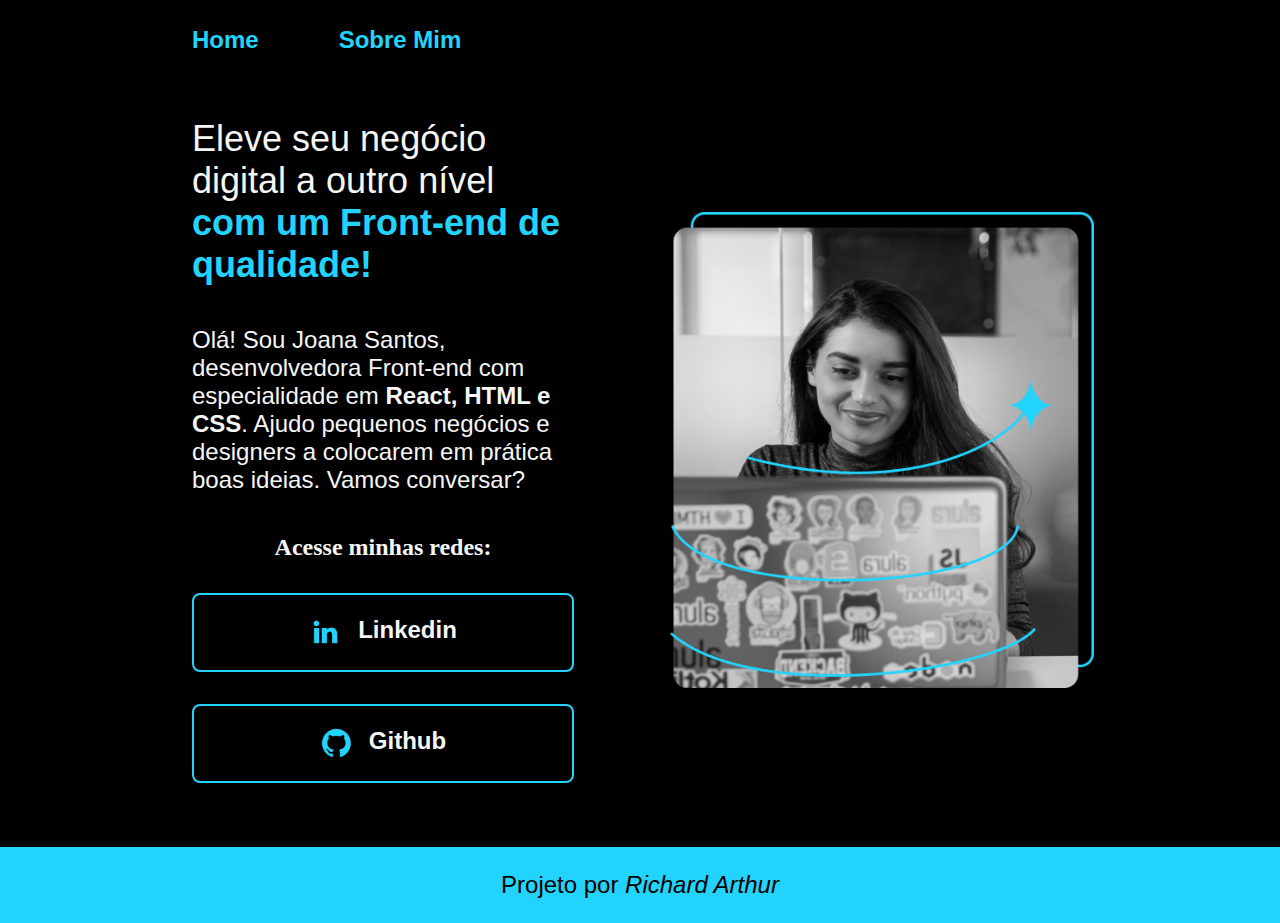
<file: index.html>
<!DOCTYPE html>
    
<html lang="pt-br">

<head>

    <title>Portifolio</title>
    <meta charset="UTF-8"> <!-- definido os caracteres brasileiros -->
    <meta http-equiv="X-UA-Compatiple" content="IE=edge"> <!-- para o site ser compativel com versão recentes do egde -->
    <meta name="viewport" content="width=device-width, initial-scale=1.0"> <!-- para o site se adaptar à telas de diferentes dispositivos -->
    <link rel="stylesheet" href="style.css">

</head>

<body>

    <header class="cabecalho"> <!-- barra superior da pagina que costuma à ter os links de navegações para outras paginas  -->

        <nav class="cabecalho__menu"> <!-- utilizamos a tag "nav" de forma semantica para marcar elementos de navegação -->

            <a class="cabecalho__menu__links" href="index.html">Home</a> <!-- href="" para redirecionar para outra pagina-->
            <a class="cabecalho__menu__links" href="about.html">Sobre Mim</a>

        </nav>

    </header>

    <main class="apresentacao"> <!-- PAI -->
        
        <section class="apresentacao__conteudo"> <!-- para poder aguapar todos esses elementos com apenas um--> <!-- FILHO -->
            <!-- para dar uma class à um filho, usamos o nome do pai e o "__" dois underline e depois o nome do filho -->

            <h1 class="apresentacao__conteudo__titulo">Eleve seu negócio digital a outro nível <strong class="titulo-destaque">com um Front-end de qualidade!</strong></h1>
            <p class="apresentacao__conteudo__texto">Olá! Sou Joana Santos, desenvolvedora Front-end com especialidade em <strong>React, HTML e CSS</strong>. Ajudo pequenos negócios e designers a colocarem em prática boas ideias. Vamos conversar?</p>
            
            <div class="apresentacao__links" >
                <h2 class="apresentação__links__titulo">Acesse minhas redes:</h2>
                
                <!-- Tenho que fazer o icone para o whatsaap depois -->
                <!--<a href="https://wa.me/qr/WLXQK4JIYKGQB1" class="apresentacao__links__botoes">
                <img src="./assets/whatsapp.jpg">    
                Whatsapp</a> --> <!-- como os botões vão ser iguais, vamos colocar eles na mesma classe para não ter que estiliza-los individualmente -->
                
                <a href="" class="apresentacao__links__botoes">
                <img src="linkedin.png"> <!-- podemos e para o resultado que queremos, devemos colocar a imagem dentro do link -->   
                Linkedin</a>
                
                <a href="" class="apresentacao__links__botoes">
                <img src="github.png"> <!-- para a imagem aparecer corretamente no site, devemos incluir a pasta que ela esta com "./nomeDaPasta/" -->    
                Github
                </a>
            </div>

        </section> <!-- assim temos apenas dois elemntos filhos dentro do pai (main)--> <!-- 1 -->

        <img src="Imagem.png" alt="Foto da Joana Santos programando" class="apresentacao__imagem"> <!-- FILHO --> <!-- 2 -->

    </main>

    <footer class="rodape">

        <p> Projeto por <em class="eu"> Richard Arthur </em> </p>

    </footer>

</body>

</html>
</file>
<file: style.css>
/* sempre organizamos as tag no css de acordo com a ordem que ela aparecem no arquivo html */

:root{ /* o elemento root é uma pseudo clase utilizado para criar variaveis globais (que atuaram em qualquer elemento que ele for colocada, assim não precisamos recriar a variavel em cada elemento) */ 
    
    /* aqui estamos usando variaveis, para facilitar na hora de trocar cores que se repetem em varias linha de codigos */
    --cor-primaria: #000000; /* com "--nome-sobrenome" criamos nossa variavel */
    --cor-secundaria: #f6f6f6;
    --cor-terciaria: #22D4FD;
    --cor--hover: #272727;
    --cor-hover-eu: #fe5f00;

    --font-primaria: 'Krona One', sans-serif;
    --font-secundaria: 'Montserrat', sans-serif;
}

*{
    /* "reset" do css para padronizar as estilização em diferentes navegadores */
    padding: 0; /* "padding" é a distancia do elememento até à margem */
    margin: 0;
}

body{
    /* tiramos o viewport de 100, por agora temos muitos elementos na pagina */
    /*height: 100vh;*/ /* para fazer o elemento oculpar toda a pagina */ /* vh = viewport */
    box-sizing: border-box; /* para não deixar que elementos filhos saiam dos elementos pais */
    background-color: var(--cor-primaria); /* utilizamos "var" para adicionar nossa variavel */
    color: var(--cor-secundaria);
}

.cabecalho{
    padding: 2% 0% 0% 15%; /* deixamos em porcentagem, pois a porcentagem deixa o site mais padronizado e se colocamos em pixes isso pode fazer com que o site se comporte diferente em diferentes tamanhos de telas.  */

}

.cabecalho__menu{
    display: flex; /* sempre adicionamos o display flex em nosso elemento pai */
    gap: 80px;
    /*justify-content: space-between;*/ /* tentei usar o space-between, mas o certo era usar o gap */
    
}

.cabecalho__menu__links{
    font-family: var(--font-secundaria);
    font-size: 1.5rem; /* "rem" é uma unidade de medidas no css, uma medida relativa, que vai trabalhar com o "root element" que r=seria o elemento raiz, a pagina html */
    /* 1 rem, equivale à 16px em geral, então pegamos nossos 36 pixes e dividimos por 16 */
    /* Nesse caso ele vai interagir com o tamanho da fonte que o usuario escolheu nas configurações de seu disposivo e irá aplicar esse tamhanho em nosso */
    font-weight: 600;
    color: var(--cor-terciaria);
    text-decoration: none; /* para remover a estilização padrão do navegador */
}

.cabecalho__menu__links:hover{
    font-size: 1.54rem; 
    color: var(--cor-secundaria);
}

.apresentacao {
    padding: 5% 15%; /* trocamos o margin por padding, pois temos muitos elementos na pagina */
    display: flex; /* vai deixar todos os elementos da pagina em uma certa direção, por padrão deixa em row (linha/horizontal), mas pode ser alterado para collum (coluna/vertical) */
    align-items: center; /* alinha os elementos na direção que você pedir */
    justify-content: space-between;/* cria um espaço entre os elementos */
    gap: 96px;
} 

.apresentacao__conteudo {
    width: 50%; /* alteramos as alturas de alguns elemento de pixes(valor absoluto) para % (valor relativo), assim o site se adequa à mais telas e seus diferentes tamanhos */
    /* a % é sempre relativa ao elemento pai, nesse caso significa que a classe "apresentacao__conteudo" ocupará 50% do elemento pai que seria o "section" */
    display: flex;
    flex-direction: column;
    gap: 40px; /* gap para criar uma distancia/lacuna entre os elementos */
}

.apresentacao__conteudo__titulo {
    font-size: 2.25rem; /* definimos o tamanho da fonte para 36 pixes */
    font-family: var(--font-primaria); /* pegamos essa font no site google fonts, vem o codigo todo */
    font-weight: 400;
    font-style: normal;
}

.titulo-destaque{
    color: var(--cor-terciaria);
}

.apresentacao__conteudo__texto {
    font-size: 1.5rem;
    font-family: var(--font-secundaria); /* para definir a fonte */
    font-optical-sizing: auto;    
    font-style: normal;
}

.apresentacao__imagem{
    width: 26.5rem;
    /*width: 50%;*/
    /*padding: 0% 0% 30% 0%;*/
}

.apresentacao__links{
    display: flex;/* sempre que for utilizar o "space-between" (flexbox) tem que colocar a tag "display: flex;" */
    flex-direction: column; /* vai mudar a orientação de nossos elementos, nesse caso vai deixar em coluna, mas o padrão do display flex é em row (linha) */
    justify-content: space-between;
    align-items: center;
    gap: 32px; /* pegamos o espaço no projeto(figma) e utilizamos o gap para criar espaços iguais entre cada um dos elementos  */

}

.apresentacao__links__titulo{
    font-family: var(--font-primaria);
    font-weight: 400;
    font-size: 1.5rem;
}

.apresentacao__links__botoes{
    /*background-color: #22D44D;*/
    display: flex; /* colocamos um display flex aqui para alterar a posição do icone comparado ao texto dentro do botão */
    justify-content: center; /* para colocar tanto icone como o texto no centro do botão*/
    gap: 16px; /* para distanciar o icone do texto */
    border: 2px solid var(--cor-terciaria); /* criamos uma borda definimos ela com 2px de largura, como solida e escolhemos uma cor */
    width: 378px; /* coloquei altura também e cagou tudo, tome cuidado */
    border-radius: 8px;
    font-size: 1.5rem;
    padding: 21.5px 0px; /* se colocamos dois valores no padding um será vertical e outo horizontal, respectivamente... não pode por virgula ksksksks tipo "21.5px, 0px" */
    text-align: center; /* para alinhar o texto kskskskksk */
    text-decoration: none; /* para tirar a "decoração" do texto que vem padrão pelo navegador, nesse caso foi o sublinhado */
    color: var(--cor-secundaria);
    font-family: var(--font-secundaria);
    font-weight: 600; /* "peso" da fonte */

}

/* MUITO INTERRESANTE*/
.apresentacao__links__botoes:hover{ /* utilizamos os "class/tag:hover{}" para dar aquele efeito "clicavel no botão ou link" */
    background-color: var(--cor--hover);
    height: 35px;
    width: 380px;
} 

/*.apresentacao__imagem:hover{
    height: 700px;
    width: 700px;
}*/

.rodape{
    padding: 24px; /* a distancia do conteudo até a borda da "caixa" */
    background-color: var(--cor-terciaria);  
    color: var(--cor-primaria);
    text-align: center; /* para alinhar o texto, tentei usar o "align-items" e o display flex com o "space-between", mas não funcionou */
    font-family: var(--font-secundaria);
    font-size: 1.5rem;
    font-weight: 400;
}

.eu:hover{
    font-size: 1.56rem;
    color: var(--cor-hover-eu);
}

/* usando media, para fazer uma adaptação do site para o mobile */
@media (max-width: 1200px) { /* "mediaQuerie s" funciona como um "if/else" de outras linguagens de programação */
    /* abrimos parentesens para colocar as condições */

    .cabecalho{
        padding: 10%;
    }

    .cabecalho__menu{ /* como já ultilizamos a tag "display-flex" nesta class anteriomente, não precisamos usar novamente, pois o css já puxa essas informações lá de cima */
        justify-content: center;
    }

    .apresentacao {
        flex-direction: column-reverse; /* com o "column-reverse" fizemos com que o display-flex apresente os elementos em coluna, mas ao contrario do configurado */
        padding: 5%; /* diminuimos o padding para que que nosso conteudo não pareça compactado */
    }

    .apresentacao__conteudo{ /* como anteriomente, tinhamos definido a width dessa clase para 50% para telas grandes, essa propriedade fez com que o padding não fosse aplicado corretamente */
        width: auto; /* o "auto" faz com que o conteudo preencha todo o espaço do padding, assim resolvemos o problema causado anteriormente */
    }

    .apresentacao__imagem{
        width: 50%;
    }
}
</file>
